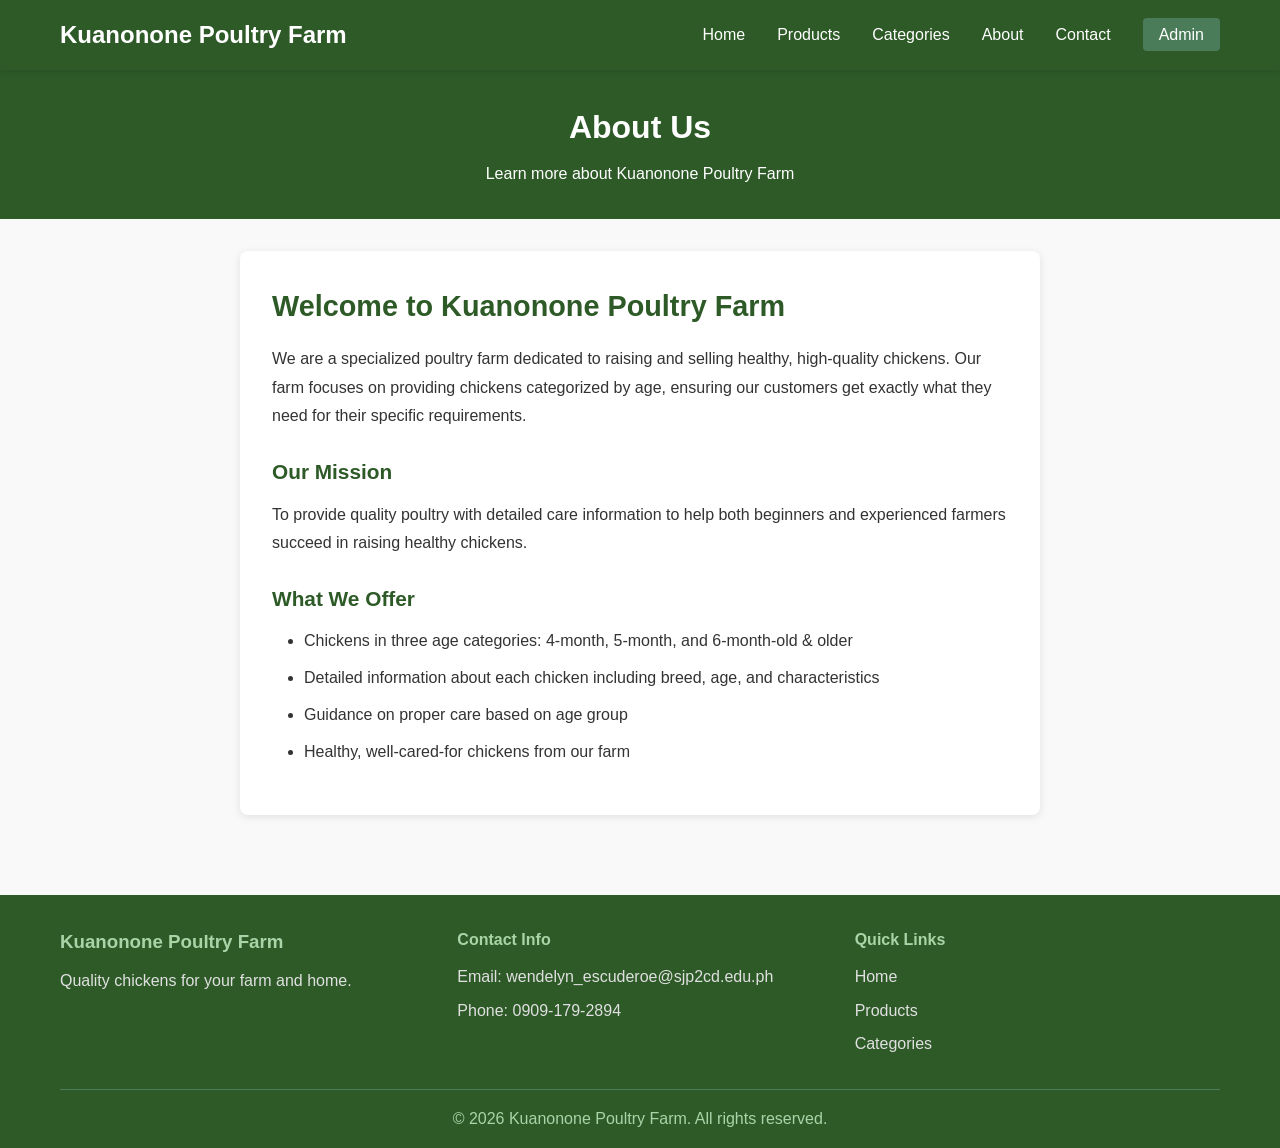
<file: about.html>
﻿<!DOCTYPE html>
<html lang="en">
<head>
    <meta charset="UTF-8">
    <meta name="viewport" content="width=device-width, initial-scale=1.0">
    <title>About Us - Kuanonone Poultry Farm</title>
    <link rel="stylesheet" href="css/style.css">
</head>
<body>
    <header class="header">
        <nav class="navbar">
            <div class="nav-container">
                <div class="nav-logo">
                    <h2>Kuanonone Poultry Farm</h2>
                </div>
                <ul class="nav-menu">
                    <li class="nav-item">
                        <a href="index.html" class="nav-link">Home</a>
                    </li>
                    <li class="nav-item">
                        <a href="products.html" class="nav-link">Products</a>
                    </li>
                    <li class="nav-item">
                        <a href="categories.html" class="nav-link">Categories</a>
                    </li>
                    <li class="nav-item">
                        <a href="about.html" class="nav-link">About</a>
                    </li>
                    <li class="nav-item">
                        <a href="contact.html" class="nav-link">Contact</a>
                    </li>
                    <li class="nav-item">
                        <a href="admin.html" class="nav-link admin-link">Admin</a>
                    </li>
                </ul>
                <div class="hamburger">
                    <span class="bar"></span>
                    <span class="bar"></span>
                    <span class="bar"></span>
                </div>
            </div>
        </nav>
    </header>

    <section class="page-header">
        <div class="container">
            <h1>About Us</h1>
            <p>Learn more about Kuanonone Poultry Farm</p>
        </div>
    </section>

    <section class="about-page">
        <div class="container">
            <div class="about-content">
                <h2>Welcome to Kuanonone Poultry Farm</h2>
                <p>We are a specialized poultry farm dedicated to raising and selling healthy, high-quality chickens. Our farm focuses on providing chickens categorized by age, ensuring our customers get exactly what they need for their specific requirements.</p>
                
                <h3>Our Mission</h3>
                <p>To provide quality poultry with detailed care information to help both beginners and experienced farmers succeed in raising healthy chickens.</p>
                
                <h3>What We Offer</h3>
                <ul>
                    <li>Chickens in three age categories: 4-month, 5-month, and 6-month-old & older</li>
                    <li>Detailed information about each chicken including breed, age, and characteristics</li>
                    <li>Guidance on proper care based on age group</li>
                    <li>Healthy, well-cared-for chickens from our farm</li>
                </ul>
            </div>
        </div>
    </section>

    <footer class="footer">
        <div class="container">
            <div class="footer-content">
                <div class="footer-section">
                    <h3>Kuanonone Poultry Farm</h3>
                    <p>Quality chickens for your farm and home.</p>
                </div>
                <div class="footer-section">
                    <h4>Contact Info</h4>
                    <p>Email: wendelyn_escuderoe@sjp2cd.edu.ph</p>
                    <p>Phone: 0909-179-2894</p>
                </div>
                <div class="footer-section">
                    <h4>Quick Links</h4>
                    <ul>
                        <li><a href="index.html">Home</a></li>
                        <li><a href="products.html">Products</a></li>
                        <li><a href="categories.html">Categories</a></li>
                    </ul>
                </div>
            </div>
            <div class="footer-bottom">
                <p>&copy; 2026 Kuanonone Poultry Farm. All rights reserved.</p>
            </div>
        </div>
    </footer>

    <script src="js/script.js"></script>
</body>
</html>
</file>
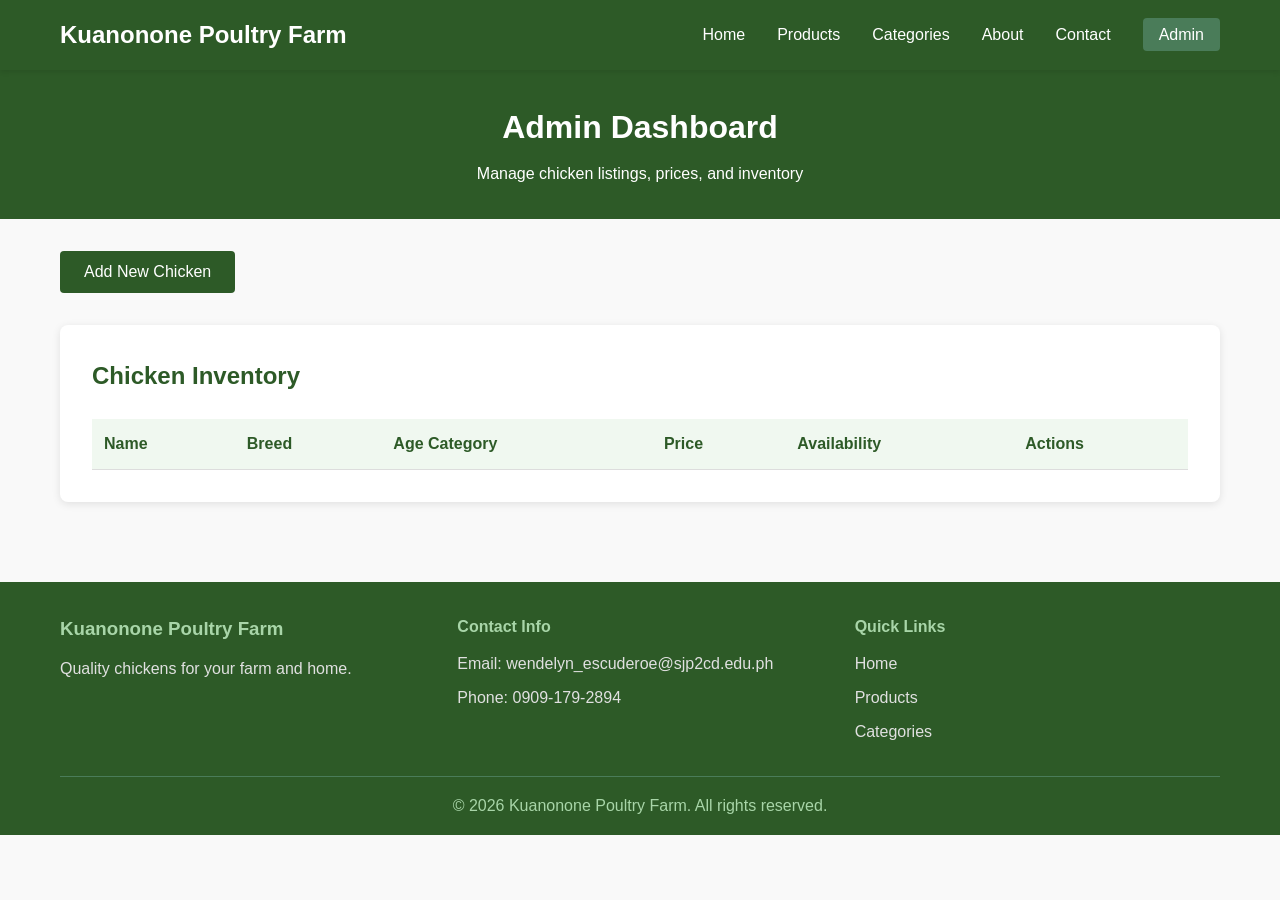
<file: admin.html>
﻿<!DOCTYPE html>
<html lang="en">
<head>
    <meta charset="UTF-8">
    <meta name="viewport" content="width=device-width, initial-scale=1.0">
    <title>Admin Dashboard - Kuanonone Poultry Farm</title>
    <link rel="stylesheet" href="css/style.css">
</head>
<body>
    <header class="header">
        <nav class="navbar">
            <div class="nav-container">
                <div class="nav-logo">
                    <h2>Kuanonone Poultry Farm</h2>
                </div>
                <ul class="nav-menu">
                    <li class="nav-item">
                        <a href="index.html" class="nav-link">Home</a>
                    </li>
                    <li class="nav-item">
                        <a href="products.html" class="nav-link">Products</a>
                    </li>
                    <li class="nav-item">
                        <a href="categories.html" class="nav-link">Categories</a>
                    </li>
                    <li class="nav-item">
                        <a href="about.html" class="nav-link">About</a>
                    </li>
                    <li class="nav-item">
                        <a href="contact.html" class="nav-link">Contact</a>
                    </li>
                    <li class="nav-item">
                        <a href="admin.html" class="nav-link admin-link">Admin</a>
                    </li>
                </ul>
                <div class="hamburger">
                    <span class="bar"></span>
                    <span class="bar"></span>
                    <span class="bar"></span>
                </div>
            </div>
        </nav>
    </header>

    <section class="page-header">
        <div class="container">
            <h1>Admin Dashboard</h1>
            <p>Manage chicken listings, prices, and inventory</p>
        </div>
    </section>

    <section class="admin-dashboard">
        <div class="container">
            <div class="admin-actions">
                <button class="admin-btn" onclick="showAddForm()">Add New Chicken</button>
            </div>

            <div id="addForm" class="add-form" style="display: none;">
                <h2>Add/Edit Chicken</h2>
                <form id="chickenForm" onsubmit="saveChicken(event)">
                    <input type="hidden" id="chickenId">
                    <div class="form-group">
                        <label for="chickenName">Name/Title:</label>
                        <input type="text" id="chickenName" required>
                    </div>
                    <div class="form-group">
                        <label for="chickenBreed">Breed:</label>
                        <input type="text" id="chickenBreed" required>
                    </div>
                    <div class="form-group">
                        <label for="chickenAge">Age Category:</label>
                        <select id="chickenAge" required>
                            <option value="">Select Age Category</option>
                            <option value="4month">4-Month-Old (Teenager/Pullet)</option>
                            <option value="5month">5-Month-Old (Nearly Mature)</option>
                            <option value="6month">6-Month-Old & Older (Adult)</option>
                        </select>
                    </div>
                    <div class="form-group">
                        <label for="chickenPrice">Price (₱):</label>
                        <input type="number" id="chickenPrice" step="0.01" required>
                    </div>
                    <div class="form-group">
                        <label for="chickenDescription">Description:</label>
                        <textarea id="chickenDescription" required></textarea>
                    </div>
                    <div class="form-group">
                        <label for="chickenCharacteristics">Characteristics:</label>
                        <textarea id="chickenCharacteristics" placeholder="Breed details, other relevant characteristics..." required></textarea>
                    </div>
                    <div class="form-group">
                        <label for="chickenAvailability">Availability:</label>
                        <select id="chickenAvailability" required>
                            <option value="Available">Available</option>
                            <option value="Out of Stock">Out of Stock</option>
                        </select>
                    </div>
                    <div class="form-actions">
                        <button type="submit" class="form-btn">Save</button>
                        <button type="button" class="form-btn cancel-btn" onclick="hideAddForm()">Cancel</button>
                    </div>
                </form>
            </div>

            <div class="admin-list">
                <h2>Chicken Inventory</h2>
                <table class="admin-table">
                    <thead>
                        <tr>
                            <th>Name</th>
                            <th>Breed</th>
                            <th>Age Category</th>
                            <th>Price</th>
                            <th>Availability</th>
                            <th>Actions</th>
                        </tr>
                    </thead>
                    <tbody id="adminTableBody">
                        <!-- Populated by JavaScript -->
                    </tbody>
                </table>
            </div>
        </div>
    </section>

    <footer class="footer">
        <div class="container">
            <div class="footer-content">
                <div class="footer-section">
                    <h3>Kuanonone Poultry Farm</h3>
                    <p>Quality chickens for your farm and home.</p>
                </div>
                <div class="footer-section">
                    <h4>Contact Info</h4>
                    <p>Email: wendelyn_escuderoe@sjp2cd.edu.ph</p>
                    <p>Phone: 0909-179-2894</p>
                </div>
                <div class="footer-section">
                    <h4>Quick Links</h4>
                    <ul>
                        <li><a href="index.html">Home</a></li>
                        <li><a href="products.html">Products</a></li>
                        <li><a href="categories.html">Categories</a></li>
                    </ul>
                </div>
            </div>
            <div class="footer-bottom">
                <p>&copy; 2026 Kuanonone Poultry Farm. All rights reserved.</p>
            </div>
        </div>
    </footer>

    <script src="js/script.js"></script>
</body>
</html>
</file>
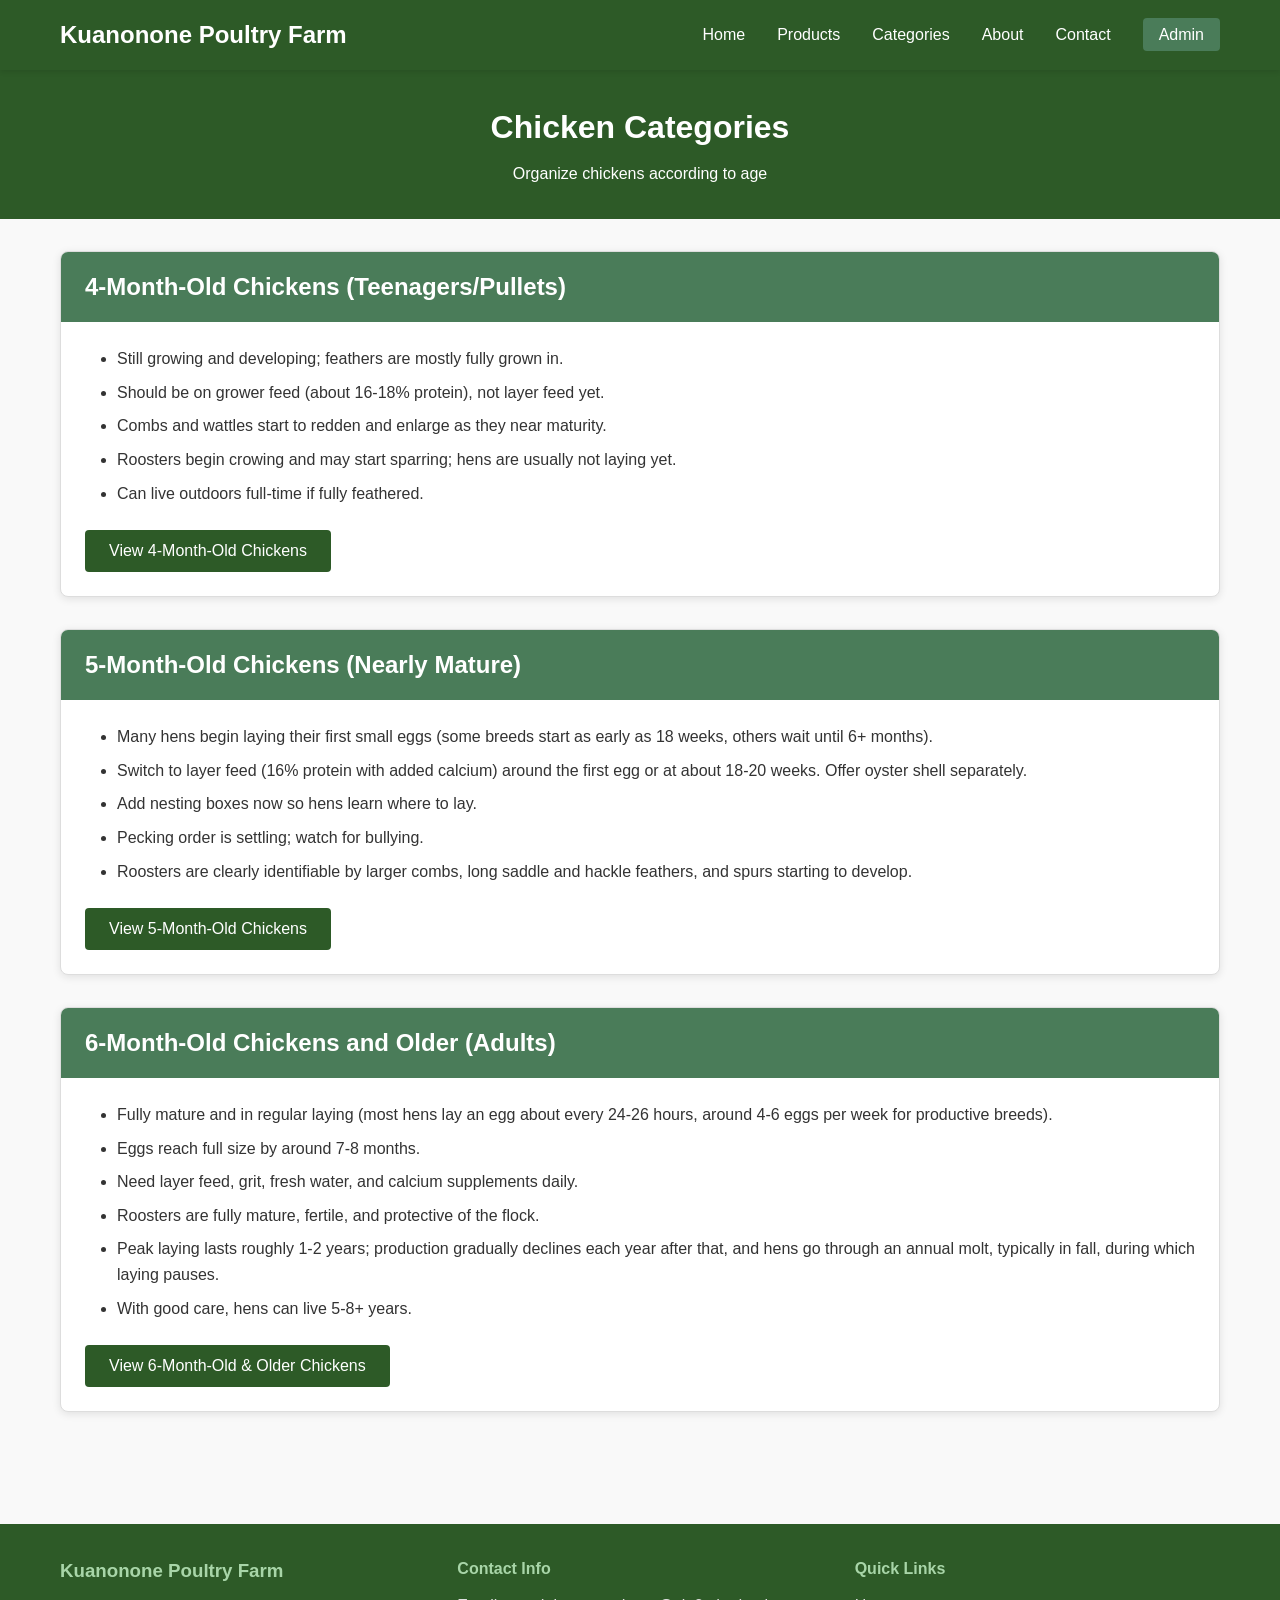
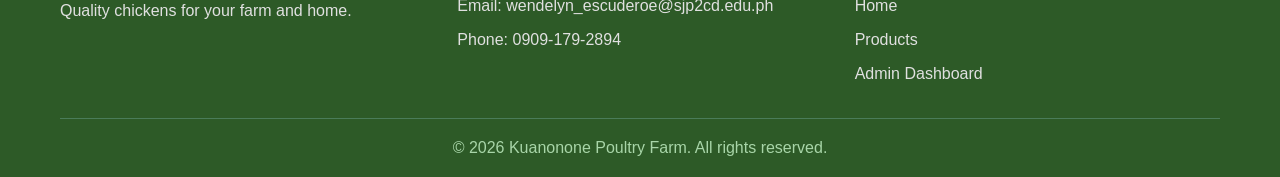
<file: categories.html>
﻿<!DOCTYPE html>
<html lang="en">
<head>
    <meta charset="UTF-8">
    <meta name="viewport" content="width=device-width, initial-scale=1.0">
    <title>Chicken Categories - Kuanonone Poultry Farm</title>
    <link rel="stylesheet" href="css/style.css">
</head>
<body>
    <header class="header">
        <nav class="navbar">
            <div class="nav-container">
                <div class="nav-logo">
                    <h2>Kuanonone Poultry Farm</h2>
                </div>
                <ul class="nav-menu">
                    <li class="nav-item">
                        <a href="index.html" class="nav-link">Home</a>
                    </li>
                    <li class="nav-item">
                        <a href="products.html" class="nav-link">Products</a>
                    </li>
                    <li class="nav-item">
                        <a href="categories.html" class="nav-link">Categories</a>
                    </li>
                    <li class="nav-item">
                        <a href="about.html" class="nav-link">About</a>
                    </li>
                    <li class="nav-item">
                        <a href="contact.html" class="nav-link">Contact</a>
                    </li>
                    <li class="nav-item">
                        <a href="admin.html" class="nav-link admin-link">Admin</a>
                    </li>
                </ul>
                <div class="hamburger">
                    <span class="bar"></span>
                    <span class="bar"></span>
                    <span class="bar"></span>
                </div>
            </div>
        </nav>
    </header>

    <section class="page-header">
        <div class="container">
            <h1>Chicken Categories</h1>
            <p>Organize chickens according to age</p>
        </div>
    </section>

    <section class="categories">
        <div class="container">
            <div class="category-card">
                <div class="category-header">
                    <h2>4-Month-Old Chickens (Teenagers/Pullets)</h2>
                </div>
                <div class="category-content">
                    <ul class="category-details">
                        <li>Still growing and developing; feathers are mostly fully grown in.</li>
                        <li>Should be on grower feed (about 16-18% protein), not layer feed yet.</li>
                        <li>Combs and wattles start to redden and enlarge as they near maturity.</li>
                        <li>Roosters begin crowing and may start sparring; hens are usually not laying yet.</li>
                        <li>Can live outdoors full-time if fully feathered.</li>
                    </ul>
                    <a href="products.html?category=4month" class="category-btn">View 4-Month-Old Chickens</a>
                </div>
            </div>

            <div class="category-card">
                <div class="category-header">
                    <h2>5-Month-Old Chickens (Nearly Mature)</h2>
                </div>
                <div class="category-content">
                    <ul class="category-details">
                        <li>Many hens begin laying their first small eggs (some breeds start as early as 18 weeks, others wait until 6+ months).</li>
                        <li>Switch to layer feed (16% protein with added calcium) around the first egg or at about 18-20 weeks. Offer oyster shell separately.</li>
                        <li>Add nesting boxes now so hens learn where to lay.</li>
                        <li>Pecking order is settling; watch for bullying.</li>
                        <li>Roosters are clearly identifiable by larger combs, long saddle and hackle feathers, and spurs starting to develop.</li>
                    </ul>
                    <a href="products.html?category=5month" class="category-btn">View 5-Month-Old Chickens</a>
                </div>
            </div>

            <div class="category-card">
                <div class="category-header">
                    <h2>6-Month-Old Chickens and Older (Adults)</h2>
                </div>
                <div class="category-content">
                    <ul class="category-details">
                        <li>Fully mature and in regular laying (most hens lay an egg about every 24-26 hours, around 4-6 eggs per week for productive breeds).</li>
                        <li>Eggs reach full size by around 7-8 months.</li>
                        <li>Need layer feed, grit, fresh water, and calcium supplements daily.</li>
                        <li>Roosters are fully mature, fertile, and protective of the flock.</li>
                        <li>Peak laying lasts roughly 1-2 years; production gradually declines each year after that, and hens go through an annual molt, typically in fall, during which laying pauses.</li>
                        <li>With good care, hens can live 5-8+ years.</li>
                    </ul>
                    <a href="products.html?category=6month" class="category-btn">View 6-Month-Old & Older Chickens</a>
                </div>
            </div>
        </div>
    </section>

    <footer class="footer">
        <div class="container">
            <div class="footer-content">
                <div class="footer-section">
                    <h3>Kuanonone Poultry Farm</h3>
                    <p>Quality chickens for your farm and home.</p>
                </div>
                <div class="footer-section">
                    <h4>Contact Info</h4>
                    <p>Email: wendelyn_escuderoe@sjp2cd.edu.ph</p>
                    <p>Phone: 0909-179-2894</p>
                </div>
                <div class="footer-section">
                    <h4>Quick Links</h4>
                    <ul>
                        <li><a href="index.html">Home</a></li>
                        <li><a href="products.html">Products</a></li>
                        <li><a href="admin.html">Admin Dashboard</a></li>
                    </ul>
                </div>
            </div>
            <div class="footer-bottom">
                <p>&copy; 2026 Kuanonone Poultry Farm. All rights reserved.</p>
            </div>
        </div>
    </footer>

    <script src="js/script.js"></script>
</body>
</html>
</file>
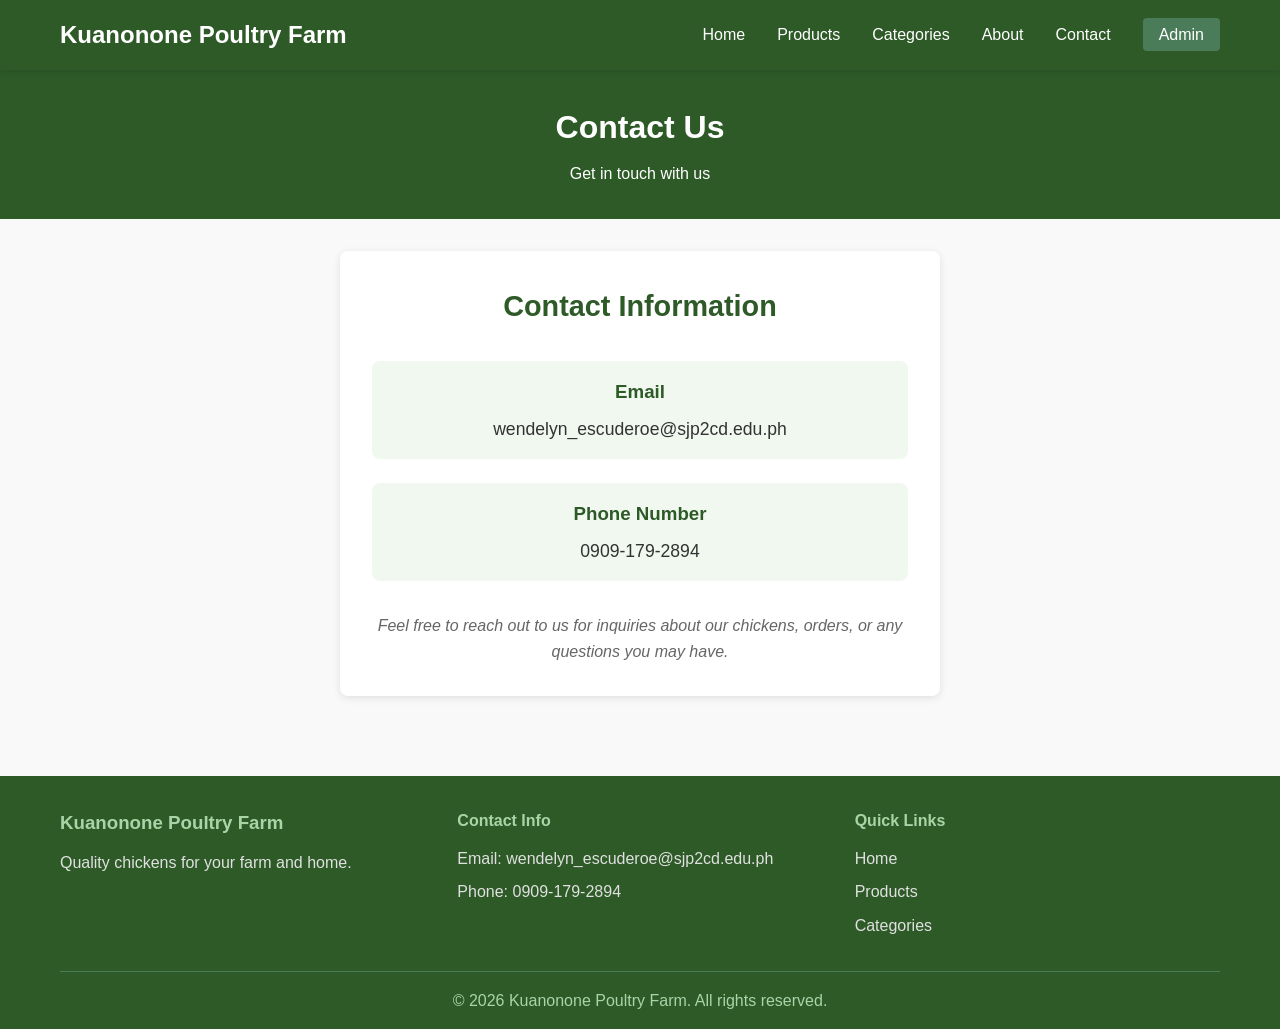
<file: contact.html>
﻿<!DOCTYPE html>
<html lang="en">
<head>
    <meta charset="UTF-8">
    <meta name="viewport" content="width=device-width, initial-scale=1.0">
    <title>Contact Us - Kuanonone Poultry Farm</title>
    <link rel="stylesheet" href="css/style.css">
</head>
<body>
    <header class="header">
        <nav class="navbar">
            <div class="nav-container">
                <div class="nav-logo">
                    <h2>Kuanonone Poultry Farm</h2>
                </div>
                <ul class="nav-menu">
                    <li class="nav-item">
                        <a href="index.html" class="nav-link">Home</a>
                    </li>
                    <li class="nav-item">
                        <a href="products.html" class="nav-link">Products</a>
                    </li>
                    <li class="nav-item">
                        <a href="categories.html" class="nav-link">Categories</a>
                    </li>
                    <li class="nav-item">
                        <a href="about.html" class="nav-link">About</a>
                    </li>
                    <li class="nav-item">
                        <a href="contact.html" class="nav-link">Contact</a>
                    </li>
                    <li class="nav-item">
                        <a href="admin.html" class="nav-link admin-link">Admin</a>
                    </li>
                </ul>
                <div class="hamburger">
                    <span class="bar"></span>
                    <span class="bar"></span>
                    <span class="bar"></span>
                </div>
            </div>
        </nav>
    </header>

    <section class="page-header">
        <div class="container">
            <h1>Contact Us</h1>
            <p>Get in touch with us</p>
        </div>
    </section>

    <section class="contact-page">
        <div class="container">
            <div class="contact-content">
                <h2>Contact Information</h2>
                <div class="contact-info">
                    <div class="contact-item">
                        <h3>Email</h3>
                        <p>wendelyn_escuderoe@sjp2cd.edu.ph</p>
                    </div>
                    <div class="contact-item">
                        <h3>Phone Number</h3>
                        <p>0909-179-2894</p>
                    </div>
                </div>
                <p class="contact-note">Feel free to reach out to us for inquiries about our chickens, orders, or any questions you may have.</p>
            </div>
        </div>
    </section>

    <footer class="footer">
        <div class="container">
            <div class="footer-content">
                <div class="footer-section">
                    <h3>Kuanonone Poultry Farm</h3>
                    <p>Quality chickens for your farm and home.</p>
                </div>
                <div class="footer-section">
                    <h4>Contact Info</h4>
                    <p>Email: wendelyn_escuderoe@sjp2cd.edu.ph</p>
                    <p>Phone: 0909-179-2894</p>
                </div>
                <div class="footer-section">
                    <h4>Quick Links</h4>
                    <ul>
                        <li><a href="index.html">Home</a></li>
                        <li><a href="products.html">Products</a></li>
                        <li><a href="categories.html">Categories</a></li>
                    </ul>
                </div>
            </div>
            <div class="footer-bottom">
                <p>&copy; 2026 Kuanonone Poultry Farm. All rights reserved.</p>
            </div>
        </div>
    </footer>

    <script src="js/script.js"></script>
</body>
</html>
</file>
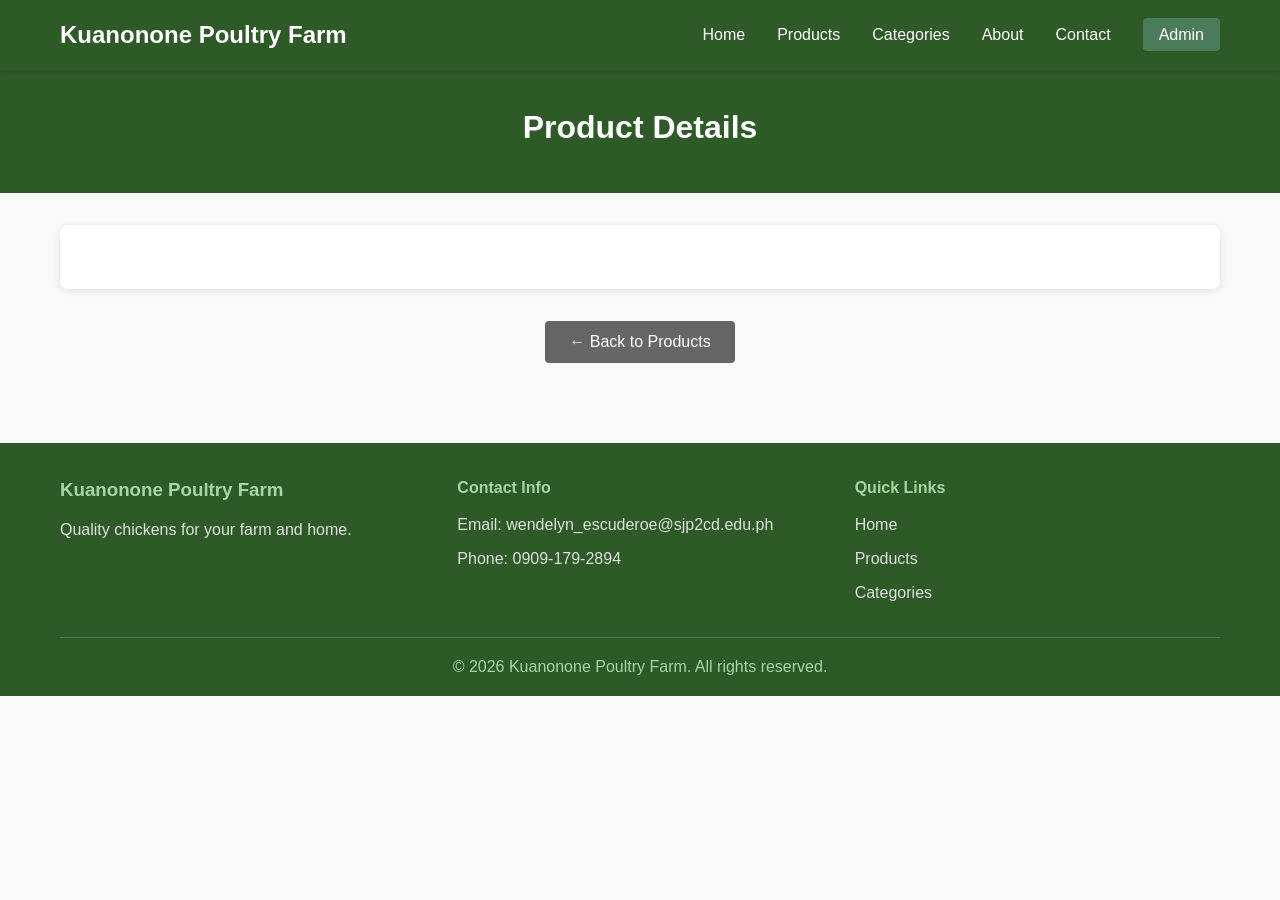
<file: product-detail.html>
﻿<!DOCTYPE html>
<html lang="en">
<head>
    <meta charset="UTF-8">
    <meta name="viewport" content="width=device-width, initial-scale=1.0">
    <title>Product Details - Kuanonone Poultry Farm</title>
    <link rel="stylesheet" href="css/style.css">
</head>
<body>
    <header class="header">
        <nav class="navbar">
            <div class="nav-container">
                <div class="nav-logo">
                    <h2>Kuanonone Poultry Farm</h2>
                </div>
                <ul class="nav-menu">
                    <li class="nav-item">
                        <a href="index.html" class="nav-link">Home</a>
                    </li>
                    <li class="nav-item">
                        <a href="products.html" class="nav-link">Products</a>
                    </li>
                    <li class="nav-item">
                        <a href="categories.html" class="nav-link">Categories</a>
                    </li>
                    <li class="nav-item">
                        <a href="about.html" class="nav-link">About</a>
                    </li>
                    <li class="nav-item">
                        <a href="contact.html" class="nav-link">Contact</a>
                    </li>
                    <li class="nav-item">
                        <a href="admin.html" class="nav-link admin-link">Admin</a>
                    </li>
                </ul>
                <div class="hamburger">
                    <span class="bar"></span>
                    <span class="bar"></span>
                    <span class="bar"></span>
                </div>
            </div>
        </nav>
    </header>

    <section class="page-header">
        <div class="container">
            <h1>Product Details</h1>
        </div>
    </section>

    <section class="product-detail">
        <div class="container">
            <div class="product-detail-grid" id="productDetail">
                <!-- Product details will be populated by JavaScript -->
            </div>
            <div class="back-link">
                <a href="products.html" class="back-btn">← Back to Products</a>
            </div>
        </div>
    </section>

    <footer class="footer">
        <div class="container">
            <div class="footer-content">
                <div class="footer-section">
                    <h3>Kuanonone Poultry Farm</h3>
                    <p>Quality chickens for your farm and home.</p>
                </div>
                <div class="footer-section">
                    <h4>Contact Info</h4>
                    <p>Email: wendelyn_escuderoe@sjp2cd.edu.ph</p>
                    <p>Phone: 0909-179-2894</p>
                </div>
                <div class="footer-section">
                    <h4>Quick Links</h4>
                    <ul>
                        <li><a href="index.html">Home</a></li>
                        <li><a href="products.html">Products</a></li>
                        <li><a href="categories.html">Categories</a></li>
                    </ul>
                </div>
            </div>
            <div class="footer-bottom">
                <p>&copy; 2026 Kuanonone Poultry Farm. All rights reserved.</p>
            </div>
        </div>
    </footer>

    <script src="js/script.js"></script>
</body>
</html>
</file>
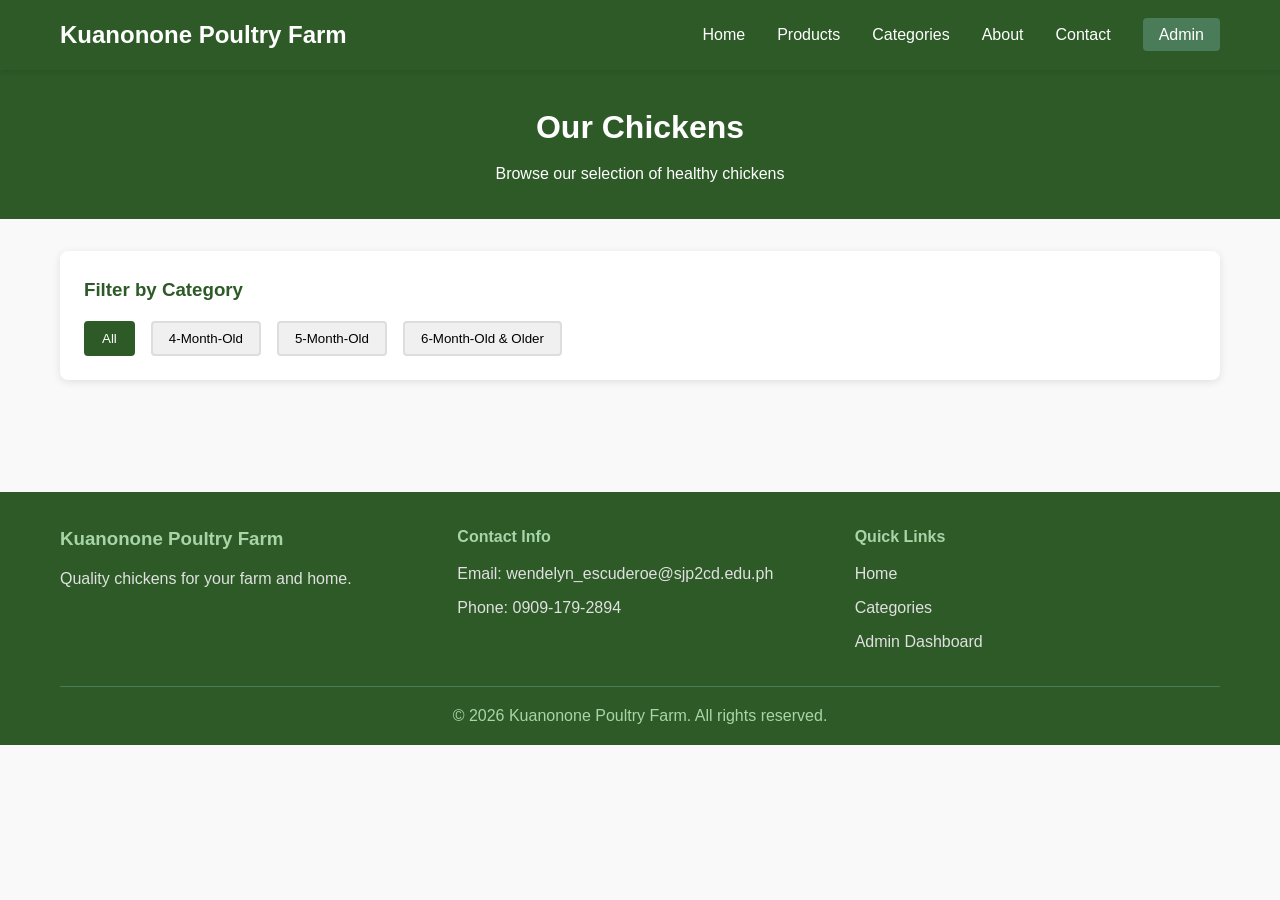
<file: products.html>
﻿<!DOCTYPE html>
<html lang="en">
<head>
    <meta charset="UTF-8">
    <meta name="viewport" content="width=device-width, initial-scale=1.0">
    <title>Products - Kuanonone Poultry Farm</title>
    <link rel="stylesheet" href="css/style.css">
</head>
<body>
    <header class="header">
        <nav class="navbar">
            <div class="nav-container">
                <div class="nav-logo">
                    <h2>Kuanonone Poultry Farm</h2>
                </div>
                <ul class="nav-menu">
                    <li class="nav-item">
                        <a href="index.html" class="nav-link">Home</a>
                    </li>
                    <li class="nav-item">
                        <a href="products.html" class="nav-link">Products</a>
                    </li>
                    <li class="nav-item">
                        <a href="categories.html" class="nav-link">Categories</a>
                    </li>
                    <li class="nav-item">
                        <a href="about.html" class="nav-link">About</a>
                    </li>
                    <li class="nav-item">
                        <a href="contact.html" class="nav-link">Contact</a>
                    </li>
                    <li class="nav-item">
                        <a href="admin.html" class="nav-link admin-link">Admin</a>
                    </li>
                </ul>
                <div class="hamburger">
                    <span class="bar"></span>
                    <span class="bar"></span>
                    <span class="bar"></span>
                </div>
            </div>
        </nav>
    </header>

    <section class="page-header">
        <div class="container">
            <h1>Our Chickens</h1>
            <p>Browse our selection of healthy chickens</p>
        </div>
    </section>

    <section class="products-page">
        <div class="container">
            <div class="filter-section">
                <h3>Filter by Category</h3>
                <div class="filter-buttons">
                    <button class="filter-btn active" data-filter="all">All</button>
                    <button class="filter-btn" data-filter="4month">4-Month-Old</button>
                    <button class="filter-btn" data-filter="5month">5-Month-Old</button>
                    <button class="filter-btn" data-filter="6month">6-Month-Old & Older</button>
                </div>
            </div>

            <div class="products-grid" id="productsGrid">
                <!-- Products will be populated by JavaScript -->
            </div>
        </div>
    </section>

    <footer class="footer">
        <div class="container">
            <div class="footer-content">
                <div class="footer-section">
                    <h3>Kuanonone Poultry Farm</h3>
                    <p>Quality chickens for your farm and home.</p>
                </div>
                <div class="footer-section">
                    <h4>Contact Info</h4>
                    <p>Email: wendelyn_escuderoe@sjp2cd.edu.ph</p>
                    <p>Phone: 0909-179-2894</p>
                </div>
                <div class="footer-section">
                    <h4>Quick Links</h4>
                    <ul>
                        <li><a href="index.html">Home</a></li>
                        <li><a href="categories.html">Categories</a></li>
                        <li><a href="admin.html">Admin Dashboard</a></li>
                    </ul>
                </div>
            </div>
            <div class="footer-bottom">
                <p>&copy; 2026 Kuanonone Poultry Farm. All rights reserved.</p>
            </div>
        </div>
    </footer>

    <script src="js/script.js"></script>
</body>
</html>
</file>
<file: css/style.css>
﻿/* Reset and Base Styles */
* {
    margin: 0;
    padding: 0;
    box-sizing: border-box;
}

body {
    font-family: 'Arial', sans-serif;
    line-height: 1.6;
    background-color: #f9f9f9;
}

.container {
    max-width: 1200px;
    margin: 0 auto;
    padding: 0 20px;
}

/* Header and Navigation */
.header {
    background-color: #2d5a27;
    box-shadow: 0 2px 5px rgba(0,0,0,0.1);
    position: sticky;
    top: 0;
    z-index: 100;
}

.nav-container {
    max-width: 1200px;
    margin: 0 auto;
    padding: 0 20px;
    display: flex;
    justify-content: space-between;
    align-items: center;
    min-height: 70px;
}

.nav-logo h2 {
    color: #fff;
    font-size: 1.5rem;
}

.nav-menu {
    display: flex;
    list-style: none;
    gap: 2rem;
}

.nav-link {
    color: #fff;
    text-decoration: none;
    font-weight: 500;
    transition: color 0.3s ease;
}

.nav-link:hover {
    color: #a8d5a8;
}

.admin-link {
    background-color: #4a7c59;
    padding: 0.5rem 1rem;
    border-radius: 4px;
}

.admin-link:hover {
    background-color: #5a8c69;
    color: #fff;
}

.hamburger {
    display: none;
    cursor: pointer;
}

.bar {
    display: block;
    width: 25px;
    height: 3px;
    margin: 5px auto;
    transition: all 0.3s ease-in-out;
    background-color: #fff;
}

/* Hero Section */
.hero {
    position: relative;
    height: 500px;
    display: flex;
    align-items: center;
    justify-content: center;
    text-align: center;
    color: white;
    overflow: hidden;
}

.hero-background {
    position: absolute;
    top: 0;
    left: 0;
    width: 100%;
    height: 100%;
    z-index: -2;
}

.hero-background img {
    width: 100%;
    height: 100%;
    object-fit: cover;
}

.hero::before {
    content: '';
    position: absolute;
    top: 0;
    left: 0;
    width: 100%;
    height: 100%;
    background-color: rgba(45, 90, 39, 0.6);
    z-index: -1;
}

.hero-content {
    max-width: 800px;
    padding: 0 20px;
    z-index: 1;
}

.hero-title {
    font-size: 2.5rem;
    margin-bottom: 1rem;
    font-weight: bold;
}

.hero-subtitle {
    font-size: 1.2rem;
    margin-bottom: 2rem;
}

.hero-btn {
    display: inline-block;
    background-color: #4a7c59;
    color: white;
    padding: 0.75rem 2rem;
    text-decoration: none;
    border-radius: 4px;
    font-size: 1.1rem;
    transition: background-color 0.3s ease;
}

.hero-btn:hover {
    background-color: #5a8c69;
}

/* Section Titles */
.section-title {
    text-align: center;
    font-size: 2rem;
    margin: 2rem 0;
    color: #2d5a27;
}

/* Featured Section */
.featured {
    padding: 3rem 0;
    background-color: white;
}

.featured-grid {
    display: grid;
    grid-template-columns: repeat(auto-fit, minmax(300px, 1fr));
    gap: 2rem;
    margin-top: 2rem;
}

.product-card {
    border: 1px solid #ddd;
    border-radius: 8px;
    overflow: hidden;
    box-shadow: 0 2px 8px rgba(0,0,0,0.1);
    transition: transform 0.3s ease;
    background-color: white;
}

.product-card:hover {
    transform: translateY(-5px);
}

.product-card img {
    width: 100%;
    height: 250px;
    object-fit: cover;
}

.product-info {
    padding: 1.5rem;
}

.product-info h3 {
    color: #2d5a27;
    margin-bottom: 0.5rem;
    font-size: 1.3rem;
}

.product-age {
    color: #666;
    font-weight: bold;
    margin-bottom: 0.5rem;
}

.product-price {
    color: #d2691e;
    font-size: 1.2rem;
    font-weight: bold;
    margin-bottom: 0.5rem;
}

.product-desc {
    color: #555;
    margin-bottom: 1rem;
    font-size: 0.9rem;
}

.product-btn {
    display: inline-block;
    background-color: #2d5a27;
    color: white;
    padding: 0.5rem 1.5rem;
    text-decoration: none;
    border-radius: 4px;
    transition: background-color 0.3s ease;
}

.product-btn:hover {
    background-color: #3d6a37;
}

/* About Preview */
.about-preview {
    padding: 3rem 0;
    background-color: #f0f8f0;
    text-align: center;
}

.about-text {
    max-width: 800px;
    margin: 0 auto 2rem;
    color: #333;
    font-size: 1.1rem;
}

.about-btn {
    display: inline-block;
    background-color: #2d5a27;
    color: white;
    padding: 0.75rem 2rem;
    text-decoration: none;
    border-radius: 4px;
    transition: background-color 0.3s ease;
}

.about-btn:hover {
    background-color: #3d6a37;
}

/* Page Header */
.page-header {
    background-color: #2d5a27;
    color: white;
    text-align: center;
    padding: 2rem 0;
}

.page-header h1 {
    font-size: 2rem;
    margin-bottom: 0.5rem;
}

/* Categories Page */
.categories {
    padding: 2rem 0;
}

.category-card {
    background-color: white;
    border: 1px solid #ddd;
    border-radius: 8px;
    margin-bottom: 2rem;
    overflow: hidden;
    box-shadow: 0 2px 8px rgba(0,0,0,0.1);
}

.category-header {
    background-color: #4a7c59;
    color: white;
    padding: 1rem 1.5rem;
}

.category-header h2 {
    font-size: 1.5rem;
}

.category-content {
    padding: 1.5rem;
}

.category-details {
    margin-bottom: 1.5rem;
    padding-left: 2rem;
}

.category-details li {
    margin-bottom: 0.5rem;
    color: #333;
}

.category-btn {
    display: inline-block;
    background-color: #2d5a27;
    color: white;
    padding: 0.5rem 1.5rem;
    text-decoration: none;
    border-radius: 4px;
    transition: background-color 0.3s ease;
}

.category-btn:hover {
    background-color: #3d6a37;
}

/* Products Page */
.products-page {
    padding: 2rem 0;
}

.filter-section {
    background-color: white;
    padding: 1.5rem;
    margin-bottom: 2rem;
    border-radius: 8px;
    box-shadow: 0 2px 8px rgba(0,0,0,0.1);
}

.filter-section h3 {
    color: #2d5a27;
    margin-bottom: 1rem;
}

.filter-buttons {
    display: flex;
    gap: 1rem;
    flex-wrap: wrap;
}

.filter-btn {
    background-color: #f0f0f0;
    border: 2px solid #ddd;
    padding: 0.5rem 1rem;
    cursor: pointer;
    border-radius: 4px;
    transition: all 0.3s ease;
}

.filter-btn.active {
    background-color: #2d5a27;
    color: white;
    border-color: #2d5a27;
}

.filter-btn:hover {
    background-color: #e0e0e0;
}

.filter-btn.active:hover {
    background-color: #3d6a37;
}

.products-grid {
    display: grid;
    grid-template-columns: repeat(auto-fit, minmax(280px, 1fr));
    gap: 2rem;
}

/* Product Detail */
.product-detail {
    padding: 2rem 0;
}

.product-detail-grid {
    display: grid;
    grid-template-columns: 1fr 2fr;
    gap: 2rem;
    background-color: white;
    padding: 2rem;
    border-radius: 8px;
    box-shadow: 0 2px 8px rgba(0,0,0,0.1);
    margin-bottom: 2rem;
}

.product-detail-image img {
    width: 100%;
    height: 400px;
    object-fit: cover;
    border-radius: 8px;
}

.product-detail-info h2 {
    color: #2d5a27;
    margin-bottom: 0.5rem;
    font-size: 1.8rem;
}

.product-detail-breed {
    color: #666;
    font-size: 1.1rem;
    margin-bottom: 0.5rem;
}

.product-detail-age {
    color: #4a7c59;
    font-weight: bold;
    margin-bottom: 0.5rem;
}

.product-detail-price {
    color: #d2691e;
    font-size: 1.5rem;
    font-weight: bold;
    margin-bottom: 1rem;
}

.product-detail-availability {
    margin-bottom: 1rem;
    padding: 0.5rem;
    background-color: #f0f8f0;
    border-radius: 4px;
    display: inline-block;
}

.product-detail-section {
    margin-bottom: 1.5rem;
}

.product-detail-section h3 {
    color: #2d5a27;
    margin-bottom: 0.5rem;
}

.product-detail-section p {
    color: #333;
    line-height: 1.8;
}

.back-link {
    text-align: center;
}

.back-btn {
    display: inline-block;
    background-color: #666;
    color: white;
    padding: 0.5rem 1.5rem;
    text-decoration: none;
    border-radius: 4px;
    transition: background-color 0.3s ease;
}

.back-btn:hover {
    background-color: #777;
}

/* Admin Dashboard */
.admin-dashboard {
    padding: 2rem 0;
}

.admin-actions {
    margin-bottom: 2rem;
}

.admin-btn {
    background-color: #2d5a27;
    color: white;
    border: none;
    padding: 0.75rem 1.5rem;
    cursor: pointer;
    border-radius: 4px;
    font-size: 1rem;
    transition: background-color 0.3s ease;
}

.admin-btn:hover {
    background-color: #3d6a37;
}

.add-form {
    background-color: white;
    padding: 2rem;
    border-radius: 8px;
    box-shadow: 0 2px 8px rgba(0,0,0,0.1);
    margin-bottom: 2rem;
}

.add-form h2 {
    color: #2d5a27;
    margin-bottom: 1.5rem;
}

.form-group {
    margin-bottom: 1rem;
}

.form-group label {
    display: block;
    margin-bottom: 0.5rem;
    color: #333;
    font-weight: bold;
}

.form-group input,
.form-group select,
.form-group textarea {
    width: 100%;
    padding: 0.75rem;
    border: 1px solid #ddd;
    border-radius: 4px;
    font-family: inherit;
    font-size: 1rem;
}

.form-group textarea {
    resize: vertical;
    min-height: 80px;
}

.form-actions {
    display: flex;
    gap: 1rem;
    margin-top: 1.5rem;
}

.form-btn {
    background-color: #2d5a27;
    color: white;
    border: none;
    padding: 0.75rem 1.5rem;
    cursor: pointer;
    border-radius: 4px;
    transition: background-color 0.3s ease;
}

.form-btn:hover {
    background-color: #3d6a37;
}

.cancel-btn {
    background-color: #666;
}

.cancel-btn:hover {
    background-color: #777;
}

.admin-list {
    background-color: white;
    padding: 2rem;
    border-radius: 8px;
    box-shadow: 0 2px 8px rgba(0,0,0,0.1);
}

.admin-list h2 {
    color: #2d5a27;
    margin-bottom: 1.5rem;
}

.admin-table {
    width: 100%;
    border-collapse: collapse;
}

.admin-table th,
.admin-table td {
    padding: 0.75rem;
    text-align: left;
    border-bottom: 1px solid #ddd;
}

.admin-table th {
    background-color: #f0f8f0;
    color: #2d5a27;
    font-weight: bold;
}

.admin-table tr:hover {
    background-color: #f9f9f9;
}

.action-btn {
    background-color: #4a7c59;
    color: white;
    border: none;
    padding: 0.3rem 0.75rem;
    margin-right: 0.25rem;
    cursor: pointer;
    border-radius: 4px;
    font-size: 0.875rem;
    transition: background-color 0.3s ease;
}

.action-btn:hover {
    background-color: #5a8c69;
}

.delete-btn {
    background-color: #d2691e;
}

.delete-btn:hover {
    background-color: #e2792e;
}

/* About Page */
.about-page {
    padding: 2rem 0;
}

.about-content {
    background-color: white;
    padding: 2rem;
    border-radius: 8px;
    box-shadow: 0 2px 8px rgba(0,0,0,0.1);
    max-width: 800px;
    margin: 0 auto;
}

.about-content h2 {
    color: #2d5a27;
    margin-bottom: 1rem;
    font-size: 1.8rem;
}

.about-content h3 {
    color: #2d5a27;
    margin: 1.5rem 0 0.75rem;
    font-size: 1.3rem;
}

.about-content p {
    color: #333;
    margin-bottom: 1rem;
    line-height: 1.8;
}

.about-content ul {
    margin-left: 2rem;
    margin-bottom: 1rem;
}

.about-content li {
    color: #333;
    margin-bottom: 0.5rem;
    line-height: 1.8;
}

/* Contact Page */
.contact-page {
    padding: 2rem 0;
}

.contact-content {
    background-color: white;
    padding: 2rem;
    border-radius: 8px;
    box-shadow: 0 2px 8px rgba(0,0,0,0.1);
    max-width: 600px;
    margin: 0 auto;
    text-align: center;
}

.contact-content h2 {
    color: #2d5a27;
    margin-bottom: 2rem;
    font-size: 1.8rem;
}

.contact-info {
    margin-bottom: 2rem;
}

.contact-item {
    margin-bottom: 1.5rem;
    padding: 1rem;
    background-color: #f0f8f0;
    border-radius: 8px;
}

.contact-item h3 {
    color: #2d5a27;
    margin-bottom: 0.5rem;
}

.contact-item p {
    color: #333;
    font-size: 1.1rem;
}

.contact-note {
    color: #666;
    font-style: italic;
}

/* Footer */
.footer {
    background-color: #2d5a27;
    color: white;
    padding: 2rem 0 1rem;
    margin-top: 3rem;
}

.footer-content {
    display: grid;
    grid-template-columns: repeat(auto-fit, minmax(250px, 1fr));
    gap: 2rem;
    margin-bottom: 1.5rem;
}

.footer-section h3,
.footer-section h4 {
    margin-bottom: 0.75rem;
    color: #a8d5a8;
}

.footer-section p {
    margin-bottom: 0.5rem;
    color: #e0e0e0;
}

.footer-section ul {
    list-style: none;
}

.footer-section ul li {
    margin-bottom: 0.5rem;
}

.footer-section ul li a {
    color: #e0e0e0;
    text-decoration: none;
    transition: color 0.3s ease;
}

.footer-section ul li a:hover {
    color: #a8d5a8;
}

.footer-bottom {
    text-align: center;
    padding-top: 1rem;
    border-top: 1px solid #4a7c59;
    color: #a8d5a8;
}

/* Responsive Design */
@media (max-width: 768px) {
    .hamburger {
        display: block;
    }

    .hamburger.active .bar:nth-child(2) {
        opacity: 0;
    }

    .hamburger.active .bar:nth-child(1) {
        transform: translateY(8px) rotate(45deg);
    }

    .hamburger.active .bar:nth-child(3) {
        transform: translateY(-8px) rotate(-45deg);
    }

    .nav-menu {
        position: fixed;
        left: -100%;
        top: 70px;
        flex-direction: column;
        background-color: #2d5a27;
        width: 100%;
        text-align: center;
        transition: 0.3s;
        box-shadow: 0 10px 27px rgba(0,0,0,0.05);
        gap: 0;
    }

    .nav-menu.active {
        left: 0;
    }

    .nav-item {
        margin: 1rem 0;
    }

    .hero-title {
        font-size: 2rem;
    }

    .hero-subtitle {
        font-size: 1rem;
    }

    .featured-grid {
        grid-template-columns: 1fr;
    }

    .products-grid {
        grid-template-columns: 1fr;
    }

    .product-detail-grid {
        grid-template-columns: 1fr;
    }

    .filter-buttons {
        flex-direction: column;
    }

    .filter-btn {
        width: 100%;
    }

    .admin-table {
        font-size: 0.875rem;
    }

    .admin-table th,
    .admin-table td {
        padding: 0.5rem;
    }

    .form-actions {
        flex-direction: column;
    }

    .nav-container {
        padding: 0 1rem;
    }

    .container {
        padding: 0 1rem;
    }
}

@media (max-width: 480px) {
    .hero {
        height: 400px;
    }

    .hero-title {
        font-size: 1.8rem;
    }

    .section-title {
        font-size: 1.5rem;
    }

    .category-header h2 {
        font-size: 1.2rem;
    }

    .product-detail-grid {
        padding: 1rem;
    }

    .add-form,
    .admin-list {
        padding: 1rem;
    }
}
</file>
